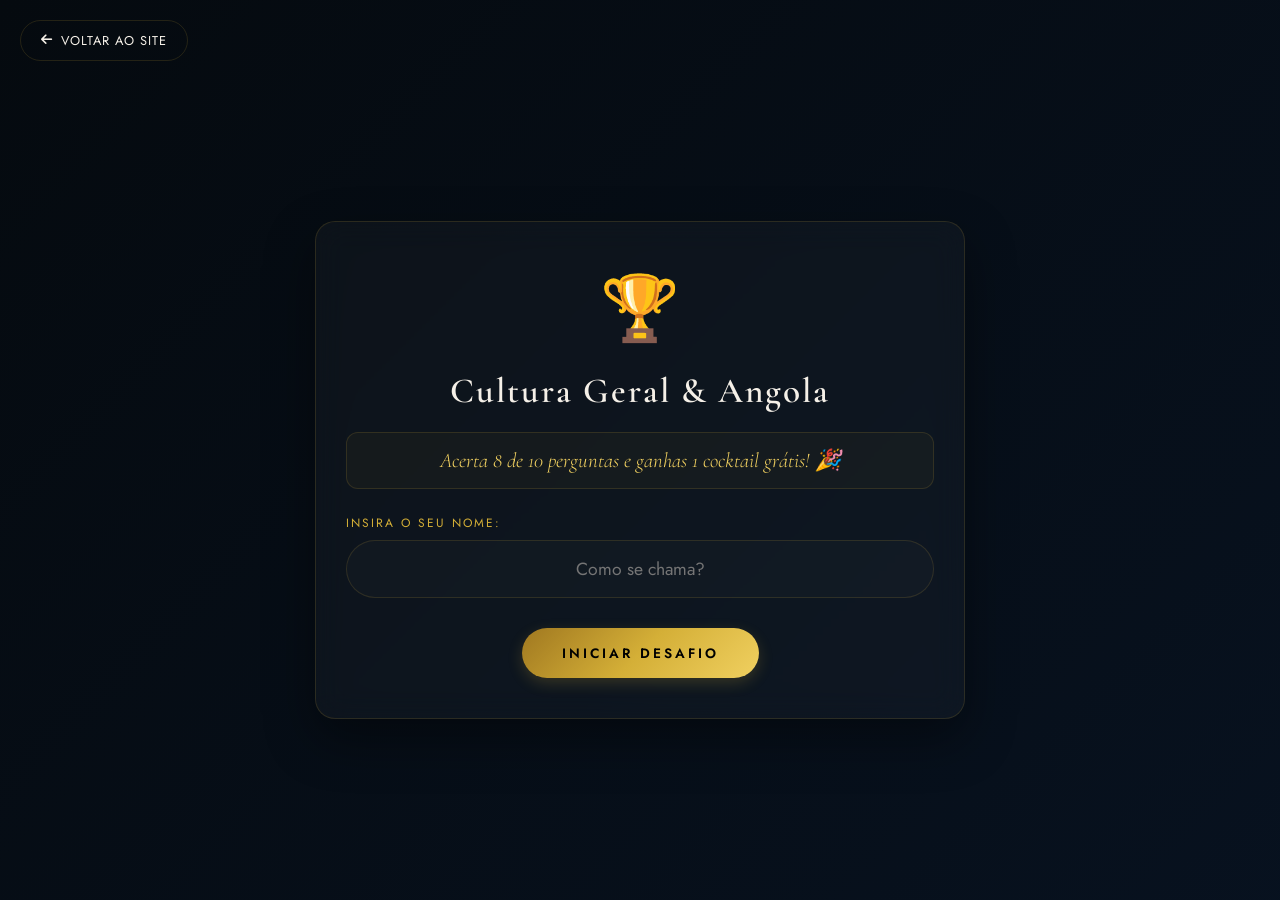
<file: quiz.html>
<!DOCTYPE html>
<html lang="pt-pt">
<head>
    <meta charset="UTF-8">
    <meta name="viewport" content="width=device-width, initial-scale=1.0, maximum-scale=1.0, user-scalable=no">
    <title>Sabor na Taça | O Desafio</title>
    <link rel="stylesheet" href="quiz.css">
    <!-- Fontes do Google e Ícones para a barra superior -->
    <link href="https://fonts.googleapis.com/css2?family=Cormorant+Garamond:ital,wght@0,300;0,600;1,400&family=Jost:wght@200;400;600&display=swap" rel="stylesheet">
    <link rel="stylesheet" href="https://cdnjs.cloudflare.com/ajax/libs/font-awesome/6.5.1/css/all.min.css">
    
    <!-- Ligação com o novo arquivo de estilos CSS separado -->
    <link rel="stylesheet" href="quiz.css">
</head>
<body>

    <!-- Botão simples para regressar ao site principal index.html -->
    <a href="index.html" class="btn-voltar">
        <i class="fa-solid fa-arrow-left"></i> Voltar ao Site
    </a>

    <!-- Balão de aviso flutuante para respostas certas ou erradas -->
    <div class="aviso" id="caixaAviso"></div>

    <!-- Contentor principal do jogo com efeito de vidro -->
    <div class="caixa">
        
        <!-- TELA 1: Registo do Nome do Aluno/Cliente -->
        <div class="tela ativa" id="telaInicio">
            <span class="icone">🏆</span>
            <h3 class="titulo-principal">Cultura Geral & Angola</h3>
            
            <div class="banner-premio">
                <h3>Acerta 8 de 10 perguntas e ganhas 1 cocktail grátis! 🎉</h3>
            </div>
            
            <div class="campo-nome">
                <label for="nomeInput">Insira o seu nome:</label>
                <input type="text" id="nomeInput" placeholder="Como se chama?" maxlength="24" />
            </div>
            
            <button class="botao" onclick="começarJogo()">Iniciar Desafio</button>
        </div>

        <!-- TELA 2: Painel de Perguntas e Respostas -->
        <div class="tela" id="telaJogo">
            <div class="topo-jogo">
                <div class="jogador" id="nomeJogador">Olá, Convidado! 👋</div>
                
                <!-- Estrutura do cronómetro circular de 15 segundos -->
                <div class="cronometro">
                    <svg width="50" height="50" viewBox="0 0 50 50">
                        <circle class="tempo-fundo" cx="25" cy="25" r="23"/>
                        <circle class="tempo-arco" id="arcoTempo" cx="25" cy="25" r="23"/>
                    </svg>
                    <div class="tempo-numero" id="numeroTempo">15</div>
                </div>
                
                <!-- Indicador de estrelas ganhas -->
                <div class="estrelas" id="painelEstrelas">☆☆☆☆☆</div>
            </div>
            
            <div class="info-pergunta">
                <span id="contadorPerguntas">Pergunta 1 de 10</span>
            </div>
            
            <!-- Barra de progresso visual -->
            <div class="barra-fundo">
                <div class="barra-progresso" id="progresso"></div>
            </div>
            
            <!-- Bloco onde aparece a pergunta ativa -->
            <div class="pergunta-bloco">
                <span class="badge" id="dificuldadeBadge">Fácil 🟢</span>
                <p class="pergunta-texto" id="textoPergunta">Carregando...</p>
            </div>
            
            <!-- Grelha onde são geradas as 4 opções de resposta -->
            <div class="opcoes-grelha" id="opcoes"></div>
        </div>

        <!-- TELA 3: Painel de Resultados Finais -->
        <div class="tela" id="telaFim">
            <span class="icone" id="iconeFinal">🏆</span>
            <h1 class="titulo-final" id="tituloFim">Fim de Jogo!</h1>
            <p class="subtitulo-final" id="subtituloFim"></p>
            
            <!-- Mostrador da pontuação numérica -->
            <div class="resultado-pontos">
                <span>Pontuação Final</span>
                <div class="pontos-numero" id="pontosFim">0/10</div>
            </div>
            
            <!-- Bloco de prémio que aparece apenas se o utilizador vencer (>= 8 acertos) -->
            <div class="painel-vencedor" id="blocoPremio" style="display:none;">
                <p>🎉 Recompensa Ativada!</p>
                <h2>Ganhou um Cocktail Grátis!</h2>
                <div class="codigo-premio" id="codigoCupao">SNT-XXXX</div>
                <p class="nota">Mostre este código à nossa equipa na banca da feira.</p>
            </div>
            
            <button class="botao" onclick="reiniciarJogo()">Tentar Novamente</button><br>
            <a href="index.html" class="botao-borda">Voltar à Página Inicial</a>
        </div>
    </div>

    <!-- Script de lógica do jogo -->
    <script>
        // Banco de perguntas sobre Angola e Cultura Geral
        const bancoPerguntas = [
          {q:"Qual é a capital de Angola?",o:["Luanda","Benguela","Huambo","Lubango"],a:0,d:"easy"},
          {q:"Em que ano Angola se tornou independente?",o:["1974","1975","1976","1980"],a:1,d:"easy"},
          {q:"Qual é a moeda oficial de Angola?",o:["Real","Kwanza","Rand","Euro"],a:1,d:"easy"},
          {q:"Qual é o idioma oficial de Angola?",o:["Francês","Inglês","Português","Espanhol"],a:2,d:"easy"},
          {q:"Qual é o principal produto exportado por Angola?",o:["Café","Diamantes","Petróleo","Madeira"],a:2,d:"easy"},
          {q:"A kizomba é um estilo de quê?",o:["Culinária","Dança e música","Artesanato","Vestuário"],a:1,d:"easy"},
          {q:"Em que continent fica Angola?",o:["Ásia","América","África","Europa"],a:2,d:"easy"},
          {q:"Qual é o rio mais importante de Angola?",o:["Cunene","Cuanza","Zambeze","Cassai"],a:1,d:"easy"},
          {q:"Qual cor da bandeira de Angola representa o sangue?",o:["Preto","Amarelo","Vermelho","Verde"],a:2,d:"easy"},
          {q:"Quantas cores tem a bandeira de Angola?",o:["3","4","2","5"],a:2,d:"easy"},
          {q:"Qual é a cidade angolana chamada 'rainha do planalto'?",o:["Benguela","Lubango","Huambo","Malanje"],a:2,d:"medium"},
          {q:"Qual é o pico mais alto de Angola?",o:["Serra do Moco","Monte Mário","Tundavala","Serra da Neve"],a:0,d:"medium"},
          {q:"Quantas províncias tem Angola?",o:["14","16","18","20"],a:2,d:"medium"},
          {q:"Qual é a língua do grupo étnico Bakongo?",o:["Umbundo","Kikongo","Kimbundu","Chokwe"],a:1,d:"medium"},
          {q:"Quem foi o fundador do MPLA?",o:["Jonas Savimbi","Holden Roberto","Agostinho Neto","Lúcio Lara"],a:2,d:"medium"},
          {q:"Qual é a fórmula química da água?",o:["CO₂","H₂O","O₂","NaCl"],a:1,d:"medium"},
          {q:"Qual escritor angolano é autor de 'Mayombe'?",o:["Ondjaki","José Eduardo Agualusa","Pepetela","Manuel Rui"],a:2,d:"medium"},
          {q:"Em que ano foi fundada a cidade de Luanda?",o:["1575","1600","1650","1520"],a:0,d:"hard"},
          {q:"Em que ano terminou a guerra civil em Angola?",o:["1999","2000","2002","2004"],a:2,d:"hard"},
          {q:"O rio Cunene faz fronteira entre Angola e qual país?",o:["Zâmbia","RDC","Namíbia","Botswana"],a:2,d:"hard"}
        ];

        // Variáveis de controle de estado do jogo
        var jogador = "";
        var perguntasSelecionadas = [];
        var perguntaAtualIndex = 0;
        var score = 0;
        var temporizador = null;
        var tempoRestante = 15;
        
        const totalPerguntas = 10;
        const tempoLimite = 15;
        const minimoParaVencer = 8;

        // Função para alternar de tela de forma simples
        function mudarTela(idTela) {
            var telas = document.querySelectorAll('.tela');
            for (var i = 0; i < telas.length; i++) {
                telas[i].classList.remove('ativa');
            }
            document.getElementById(idTela).classList.add('ativa');
        }

        // Função simples para baralhar elementos (Algoritmo padrão de troca)
        function baralhar(lista) {
            var novaLista = [...lista];
            for (var i = novaLista.length - 1; i > 0; i--) {
                var j = Math.floor(Math.random() * (i + 1));
                var temp = novaLista[i];
                novaLista[i] = novaLista[j];
                novaLista[j] = temp;
            }
            return novaLista;
        }

        // Seleciona 10 perguntas misturadas por dificuldade para a partida
        function obterPerguntasPartida() {
            var faceis = baralhar(bancoPerguntas.filter(p => p.d === "easy")).slice(0, 3);
            var medias = baralhar(bancoPerguntas.filter(p => p.d === "medium")).slice(0, 4);
            var dificeis = baralhar(bancoPerguntas.filter(p => p.d === "hard")).slice(0, 3);
            return [...faceis, ...medias, ...dificeis];
        }

        // Gera o código do cupão de prémio para o vencedor mostrar no bar
        function gerarCodigoPremio() {
            var caracteres = 'ABCDEFGHJKLMNPQRSTUVWXYZ23456789';
            var codigo = 'SNT-';
            for (var i = 0; i < 6; i++) {
                codigo += caracteres[Math.floor(Math.random() * caracteres.length)];
            }
            return codigo;
        }

        // Evento ao clicar em Iniciar
    
          function começarJogo() {
         var input = document.getElementById('nomeInput'); // <-- Alterado aqui!
         jogador = input.value.trim() || "Convidado";
          perguntasSelecionadas = obterPerguntasPartida();
         perguntaAtualIndex = 0;
         score = 0;
         document.getElementById('nomeJogador').textContent = "Olá, " + jogador + " 👋";
    mudarTela('telaJogo');
    carregarPergunta();
}

        // Carrega a pergunta atual no ecrã
        function carregarPergunta() {
            if (perguntaAtualIndex >= totalPerguntas) {
                terminarJogo();
                return;
            }

            var dadosPergunta = perguntasSelecionadas[perguntaAtualIndex];
            var badgeInfo = {
                easy: { texto: "Fácil 🟢", classe: "d-easy" },
                medium: { texto: "Médio 🟠", classe: "d-medium" },
                hard: { texto: "Difícil 🔴", classe: "d-hard" }
            }[dadosPergunta.d];

            document.getElementById('contadorPerguntas').textContent = "Pergunta " + (perguntaAtualIndex + 1) + " de " + totalPerguntas;
            document.getElementById('progresso').style.width = ((perguntaAtualIndex / totalPerguntas) * 100) + "%";

            var badge = document.getElementById('dificuldadeBadge');
            badge.textContent = badgeInfo.texto;
            badge.className = 'diff-badge ' + badgeInfo.classe;

            document.getElementById('textoPergunta').textContent = dadosPergunta.q;

            // Baralha as opções para não ficarem sempre no mesmo sítio
            var ordemOpcoes = baralhar([0, 1, 2, 3]);
            var indexCorreto = ordemOpcoes.indexOf(dadosPergunta.a);
            var blocoOpcoes = document.getElementById('opcoes');
            blocoOpcoes.innerHTML = '';

            var letras = ['A', 'B', 'C', 'D'];
            ordemOpcoes.forEach((opcaoIndex, posicaoGrid) => {
                var botaoOpcao = document.createElement('button');
                botaoOpcao.className = 'opcao';
                botaoOpcao.innerHTML = '<span class="opcao-letra">' + letras[posicaoGrid] + '</span><span>' + dadosPergunta.o[opcaoIndex] + '</span>';
                botaoOpcao.addEventListener('click', () => verificarResposta(opcaoIndex === dadosPergunta.a, posicaoGrid, indexCorreto, botaoOpcao));
                blocoOpcoes.appendChild(botaoOpcao);
            });

            iniciarCronometro(indexCorreto);
        }

        // Controle do tempo de 15 segundos por rodada
        function iniciarCronometro(indexCorreto) {
            clearInterval(temporizador);
            tempoRestante = tempoLimite;
            atualizarVisualTempo(tempoRestante);
            
            temporizador = setInterval(() => {
                tempoRestante--;
                atualizarVisualTempo(tempoRestante);
                if (tempoRestante <= 0) {
                    clearInterval(temporizador);
                    estourouTempo(indexCorreto);
                }
            }, 1000);
        }

        // Desenha visualmente o tempo na barra circular
        function atualizarVisualTempo(t) {
            var arco = document.getElementById('arcoTempo');
            var numero = document.getElementById('numeroTempo');
            var circunferencia = 145;
            var offset = circunferencia * (1 - t / tempoLimite);
            
            arco.style.strokeDashoffset = offset;
            numero.textContent = t;

            var avisoLaranja = t <= 5;
            var avisoVermelho = t <= 3;

            arco.className = 'tempo-arco' + (avisoVermelho ? ' danger' : (avisoLaranja ? ' warn' : ''));
            numero.className = 'tempo-numero' + (avisoVermelho ? ' danger' : (avisoLaranja ? ' warn' : ''));
        }

        // Executado quando o utilizador clica numa opção
        function verificarResposta(eCorreto, posicaoClicada, indexCorreto, botao) {
            clearInterval(temporizador);
            
            var todasOpcoes = document.querySelectorAll('.opcao');
            todasOpcoes.forEach(b => b.disabled = true);

            if (eCorreto) {
                botao.classList.add('correct');
                score++;
                atualizarEstrelas();
                mostrarAviso('c', 'Excelente! 🎯');
            } else {
                botao.classList.add('wrong');
                todasOpcoes[indexCorreto].classList.add('reveal');
                mostrarAviso('w', 'Ops! Resposta errada 😬');
            }

            setTimeout(() => {
                perguntaAtualIndex++;
                carregarPergunta();
            }, 1500);
        }

        // Caso o tempo acabe antes de responder
        function estourouTempo(indexCorreto) {
            var todasOpcoes = document.querySelectorAll('.opcao');
            todasOpcoes.forEach(b => b.disabled = true);
            todasOpcoes[indexCorreto].classList.add('reveal');
            mostrarAviso('t', 'Tempo esgotado! ⏰');

            setTimeout(() => {
                perguntaAtualIndex++;
                carregarPergunta();
            }, 1500);
        }

        // Atualiza as estrelas no topo da tela do jogo
        function atualizarEstrelas() {
            var textoEstrelas = '';
            for (var i = 0; i < 5; i++) {
                textoEstrelas += i < score ? '⭐' : '☆';
            }
            document.getElementById('painelEstrelas').textContent = textoEstrelas;
        }

        // Exibe balões com dicas rápidas
        function mostrarAviso(tipo, mensagem) {
            var caixa = document.getElementById('caixaAviso');
            caixa.textContent = mensagem;
            caixa.className = 'aviso ' + tipo;
            caixa.style.opacity = '1';
            setTimeout(() => {
                caixa.style.opacity = '0';
            }, 1200);
        }

        // Finaliza o jogo e calcula a vitória ou derrota
        function terminarJogo() {
            clearInterval(temporizador);
            var venceu = score >= minimoParaVencer;

            document.getElementById('iconeFinal').textContent = venceu ? '🏆' : '🎭';
            document.getElementById('tituloFim').textContent = venceu ? 'Parabéns!' : 'Quase lá!';
            document.getElementById('subtituloFim').textContent = venceu ? 
                jogador + ", ganhaste um cocktail de graça! 🍸" : 
                jogador + ", precisas de pelo menos 8 respostas certas para ganhar.";
                
            document.getElementById('pontosFim').textContent = score + "/" + totalPerguntas;

            if (venceu) {
                document.getElementById('codigoCupao').textContent = gerarCodigoPremio();
                document.getElementById('blocoPremio').style.display = 'block';
                soltarConfettis();
            } else {
                document.getElementById('blocoPremio').style.display = 'none';
            }
            mudarTela('telaFim');
        }

        // Reinicia todos os dados para uma nova tentativa
        function reiniciarJogo() {
            perguntasSelecionadas = obterPerguntasPartida();
            perguntaAtualIndex = 0;
            score = 0;
            document.getElementById('painelEstrelas').textContent = '☆☆☆☆☆';
            mudarTela('telaJogo');
            carregarPergunta();
        }

        // Efeito simples de queda de confettis para comemoração
        function soltarConfettis() {
            var cores = ['#D4AF37', '#FFD700', '#FF2D78', '#ffffff'];
            for (var i = 0; i < 50; i++) {
                setTimeout(() => {
                    var confetti = document.createElement('div');
                    confetti.className = 'cp';
                    var tamanho = 6 + Math.random() * 8;
                    confetti.style.cssText = 'left:' + (Math.random() * 100) + 'vw;top:-20px;width:' + tamanho + 'px;height:' + tamanho + 'px;background:' + cores[Math.floor(Math.random() * cores.length)] + ';animation-duration:' + (2 + Math.random() * 2) + 's;';
                    document.body.appendChild(confetti);
                    setTimeout(() => confetti.remove(), 3000);
                }, i * 35);
            }
        }

        // Permite pressionar Enter na caixa de nome para iniciar
        document.getElementById('nameInput').addEventListener('keydown', e => {
            if (e.key === 'Enter') começarJogo();
        });
    </script>
</body>
</html>
</file>
<file: quiz.css>
/* ============================================================
1. DEFINIÇÃO DE CORES E VARIÁVEIS GLOBAIS
============================================================
*/
:root {
    --ouro: #d4af37;           /* Dourado Imperial */
    --ouro-claro: #f0d060;     /* Dourado Brilhante */
    --ouro-escuro: #a07820;    /* Dourado de Fundo */
    --preto: #050a0f;          /* Azul Escuro Quase Preto */
    --azul-escuro: #0a192f;    /* Azul Premium para Detalhes */
    --branco-suave: #f5f0e8;   /* Texto Principal */
    --vidro: rgba(255, 255, 255, 0.03); /* Fundo Translúcido */
    --borda-ouro: rgba(212, 175, 55, 0.15); /* Borda Dourada Suave */
    --verde-sucesso: #4CAF50;  /* Cor para Respostas Corretas */
    --rosa-erro: #FF2D78;      /* Cor para Respostas Erradas */
}

/* ============================================================
2. RESET E CONFIGURAÇÕES DO CORPO (BODY)
============================================================
*/
* {
    margin: 0;
    padding: 0;
    box-sizing: border-box;
    -webkit-tap-highlight-color: transparent;
}

body {
    font-family: 'Jost', sans-serif;
    background: linear-gradient(135deg, var(--preto) 0%, var(--azul-escuro) 50%, var(--preto) 100%);
    background-size: 400% 400%;
    animation: moverGradiente 15s ease infinite;
    color: var(--branco-suave);
    min-height: 100vh;
    display: flex;
    flex-direction: column;
    align-items: center;
    justify-content: center;
    overflow-x: hidden;
    padding: 20px 10px;
}

/* Animação suave para o fundo dinâmico */
@keyframes moverGradiente {
    0% { background-position: 0% 50%; }
    50% { background-position: 100% 50%; }
    100% { background-position: 0% 50%; }
}

/* ============================================================
3. BOTÃO DE REGRESSO E COMPONENTES GERAIS
============================================================
*/
.btn-voltar {
    position: absolute;
    top: 20px;
    left: 20px;
    background: transparent;
    border: 1px solid var(--borda-ouro);
    color: var(--branco-suave);
    padding: 10px 20px;
    border-radius: 50px;
    text-decoration: none;
    font-size: 0.8rem;
    letter-spacing: 1px;
    text-transform: uppercase;
    transition: 0.3s ease;
    display: flex;
    align-items: center;
    gap: 8px;
    z-index: 10;
}

.btn-voltar:hover {
    border-color: var(--ouro);
    color: var(--ouro);
    background: rgba(212, 175, 55, 0.05);
}

/* Balão de feedback flutuante (Toast) */
.aviso {
    position: fixed;
    top: 30px;
    left: 50%;
    transform: translateX(-50%);
    padding: 12px 35px;
    font-family: 'Cormorant Garamond', serif;
    font-size: 1.2rem;
    font-weight: 600;
    z-index: 100;
    opacity: 0;
    transition: 0.3s ease;
    border-radius: 50px;
    pointer-events: none;
    box-shadow: 0 10px 30px rgba(0, 0, 0, 0.5);
}

.aviso.c { background: rgba(76, 175, 80, 0.95); color: #fff; border: 1px solid var(--verde-sucesso); }
.aviso.w { background: rgba(255, 45, 120, 0.9); color: #fff; border: 1px solid var(--rosa-erro); }
.aviso.t { background: rgba(255, 140, 0, 0.9); color: #fff; border: 1px solid #FF8C00; }

/* ============================================================
4. CONTENTOR PRINCIPAL (GLASS CONTAINER)
============================================================
*/
.caixa {
    max-width: 650px;
    width: 100%;
    background: var(--vidro);
    border: 1px solid var(--borda-ouro);
    padding: 40px 30px;
    border-radius: 20px;
    backdrop-filter: blur(15px);
    -webkit-backdrop-filter: blur(15px);
    box-shadow: 0 20px 50px rgba(0, 0, 0, 0.4);
    text-align: center;
    position: relative;
    margin-top: 40px;
}

/* Controle de telas ativas/inativas */
.tela {
    display: none;
    flex-direction: column;
    align-items: center;
    animation: abrirTela 0.5s ease-out forwards;
}

.tela.ativa {
    display: flex;
}

@keyframes abrirTela {
    from { opacity: 0; transform: translateY(10px); }
    to { opacity: 1; transform: translateY(0); }
}

/* Ícones Flutuantes */
.icone {
    font-size: 4rem;
    margin-bottom: 15px;
    display: inline-block;
    animation: flutuar 3s ease-in-out infinite;
}

@keyframes flutuar {
    0%, 100% { transform: translateY(0) rotate(-4deg); }
    50% { transform: translateY(-10px) rotate(4deg); }
}

/* ============================================================
5. TELA 1: ENTRADA E BOAS-VINDAS
============================================================
*/
.titulo-principal {
    font-family: 'Cormorant Garamond', serif;
    font-size: 2.2rem;
    font-weight: 600;
    letter-spacing: 2px;
    margin-bottom: 20px;
}

.banner-premio {
    border: 1px solid var(--borda-ouro);
    background: rgba(212, 175, 55, 0.04);
    padding: 15px 20px;
    border-radius: 12px;
    margin-bottom: 25px;
    width: 100%;
}

.banner-premio h3 {
    font-family: 'Cormorant Garamond', serif;
    font-size: 1.3rem;
    color: var(--ouro-claro);
    font-style: italic;
    font-weight: 300;
}

.campo-nome {
    width: 100%;
    margin-bottom: 30px;
    text-align: left;
}

.campo-nome label {
    display: block;
    font-size: 0.75rem;
    letter-spacing: 2px;
    color: var(--ouro);
    text-transform: uppercase;
    margin-bottom: 8px;
}

.campo-nome input {
    width: 100%;
    background: rgba(255, 255, 255, 0.02);
    border: 1px solid var(--borda-ouro);
    color: var(--branco-suave);
    font-family: 'Jost', sans-serif;
    font-size: 1.1rem;
    padding: 15px 20px;
    outline: none;
    border-radius: 50px;
    transition: 0.3s ease;
    text-align: center;
}

.campo-nome input:focus {
    border-color: var(--ouro);
    box-shadow: 0 0 15px rgba(212, 175, 55, 0.15);
    background: rgba(255, 255, 255, 0.05);
}

/* Botões Reutilizáveis */
.botao {
    background: linear-gradient(135deg, var(--ouro-escuro), var(--ouro), var(--ouro-claro));
    color: #000;
    border: none;
    padding: 15px 40px;
    border-radius: 50px;
    font-family: 'Jost', sans-serif;
    font-weight: 600;
    font-size: 0.85rem;
    letter-spacing: 3px;
    text-transform: uppercase;
    transition: 0.3s ease;
    cursor: pointer;
    box-shadow: 0 5px 15px rgba(212, 175, 55, 0.2);
}

.botao:hover {
    transform: translateY(-2px);
    box-shadow: 0 10px 25px rgba(212, 175, 55, 0.4);
}

.botao-borda {
    background: transparent;
    border: 1px solid rgba(212, 175, 55, 0.4);
    color: var(--ouro);
    padding: 12px 35px;
    border-radius: 50px;
    font-family: 'Jost', sans-serif;
    font-size: 0.8rem;
    letter-spacing: 2px;
    text-transform: uppercase;
    margin-top: 15px;
    transition: 0.3s ease;
    cursor: pointer;
    text-decoration: none;
    display: inline-block;
}

.botao-borda:hover {
    background: rgba(212, 175, 55, 0.1);
    color: var(--branco-suave);
}

/* ============================================================
6. TELA 2: ARENA DO JOGO (PERGUNTAS)
============================================================
*/
.topo-jogo {
    width: 100%;
    display: flex;
    align-items: center;
    justify-content: space-between;
    margin-bottom: 15px;
    padding-bottom: 15px;
    border-bottom: 1px solid var(--borda-ouro);
}

.jogador {
    font-family: 'Cormorant Garamond', serif;
    font-size: 1.3rem;
    color: var(--ouro);
    font-style: italic;
}

.estrelas {
    font-size: 1.3rem;
}

/* Temporizador Circular */
.cronometro {
    position: relative;
    width: 50px;
    height: 50px;
}

.cronometro svg {
    transform: rotate(-90deg);
}

.tempo-fundo {
    fill: none;
    stroke: rgba(212, 175, 55, 0.1);
    stroke-width: 4;
}

.tempo-arco {
    fill: none;
    stroke: var(--ouro);
    stroke-width: 4;
    stroke-linecap: round;
    stroke-dasharray: 145;
    stroke-dashoffset: 0;
    transition: stroke-dashoffset 1s linear, stroke 0.3s;
}

.tempo-arco.warn { stroke: #FF8C00; }
.tempo-arco.danger { stroke: var(--rosa-erro); }

.tempo-numero {
    position: absolute;
    inset: 0;
    display: flex;
    align-items: center;
    justify-content: center;
    font-family: 'Cormorant Garamond', serif;
    font-size: 1.1rem;
    font-weight: 700;
    color: var(--ouro);
}
.tempo-numero.warn { color: #FF8C00; }
.tempo-numero.danger { color: var(--rosa-erro); }

/* Indicadores de Progresso */
.info-pergunta {
    width: 100%;
    text-align: left;
    margin-bottom: 8px;
}

.info-pergunta span {
    font-size: 0.75rem;
    letter-spacing: 2px;
    color: var(--ouro);
    opacity: 0.6;
    text-transform: uppercase;
}

.barra-fundo {
    width: 100%;
    height: 3px;
    background: rgba(255, 255, 255, 0.05);
    margin-bottom: 25px;
    border-radius: 10px;
    overflow: hidden;
}

.barra-progresso {
    height: 100%;
    background: linear-gradient(90deg, var(--ouro-escuro), var(--ouro-claro));
    width: 0%;
    transition: width 0.4s ease;
}

/* Área de Perguntas */
.pergunta-bloco {
    background: rgba(255, 255, 255, 0.01);
    border: 1px solid var(--borda-ouro);
    padding: 25px;
    border-radius: 15px;
    margin-bottom: 25px;
    width: 100%;
    text-align: left;
}

.badge {
    display: inline-block;
    font-size: 0.65rem;
    letter-spacing: 2px;
    text-transform: uppercase;
    padding: 4px 12px;
    border-radius: 50px;
    border: 1px solid currentColor;
    margin-bottom: 12px;
}

.d-easy { color: #4CAF50; }
.d-medium { color: #FF8C00; }
.d-hard { color: var(--rosa-erro); }

.pergunta-texto {
    font-family: 'Cormorant Garamond', serif;
    font-size: 1.5rem;
    line-height: 1.4;
}

/* ============================================================
7. GRELHA DE RESPOSTAS (BOTÕES OPÇÃO)
============================================================
*/
.opcoes-grelha {
    width: 100%;
    display: grid;
    grid-template-columns: 1fr 1fr;
    gap: 15px;
}

@media (max-width: 500px) {
    .opcoes-grelha {
        grid-template-columns: 1fr;
    }
}

.opcao {
    background: rgba(255, 255, 255, 0.02);
    border: 1px solid var(--borda-ouro);
    color: var(--branco-suave);
    padding: 16px 20px;
    font-family: 'Jost', sans-serif;
    font-size: 0.95rem;
    border-radius: 12px;
    text-align: left;
    transition: 0.25s ease;
    display: flex;
    align-items: center;
    gap: 12px;
    width: 100%;
    cursor: pointer;
}

.opcao:hover:not(:disabled) {
    border-color: var(--ouro);
    background: rgba(212, 175, 55, 0.05);
    transform: translateY(-2px);
}

.opcao:disabled {
    cursor: not-allowed;
}

.opcao-letra {
    font-family: 'Cormorant Garamond', serif;
    font-size: 1.2rem;
    color: var(--ouro);
    font-weight: bold;
}

/* Estados de feedback das respostas */
.opcao.correct {
    background: rgba(76, 175, 80, 0.1);
    border-color: var(--verde-sucesso);
    color: #81C784;
}

.opcao.wrong {
    background: rgba(255, 45, 120, 0.08);
    border-color: var(--rosa-erro);
    color: rgba(255, 255, 255, 0.5);
}

.opcao.reveal {
    background: rgba(76, 175, 80, 0.05);
    border-color: rgba(76, 175, 80, 0.3);
}

/* ============================================================
8. TELA 3: RESULTADOS E CONQUISTAS
============================================================
*/
.titulo-final {
    font-family: 'Cormorant Garamond', serif;
    font-size: 2.8rem;
    color: var(--ouro);
    margin-bottom: 10px;
}

.subtitulo-final {
    font-size: 1.1rem;
    color: #ccc;
    margin-bottom: 25px;
    line-height: 1.4;
}

.resultado-pontos {
    margin-bottom: 25px;
}

.resultado-pontos span {
    font-size: 0.8rem;
    letter-spacing: 2px;
    color: var(--ouro);
    text-transform: uppercase;
    display: block;
    margin-bottom: 5px;
}

.pontos-numero {
    font-family: 'Cormorant Garamond', serif;
    font-size: 4rem;
    color: var(--branco-suave);
    font-weight: bold;
}

/* Área de Prémio Ativada */
.painel-vencedor {
    background: linear-gradient(135deg, rgba(212, 175, 55, 0.1), rgba(212, 175, 55, 0.02));
    border: 1px solid var(--ouro);
    padding: 25px;
    border-radius: 15px;
    margin-bottom: 25px;
    animation: pulsarPrémio 2s infinite;
}

@keyframes pulsarPrémio {
    0%, 100% { box-shadow: 0 0 15px rgba(212, 175, 55, 0.15); }
    50% { box-shadow: 0 0 30px rgba(212, 175, 55, 0.35); }
}

.painel-vencedor h2 {
    font-family: 'Cormorant Garamond', serif;
    font-size: 1.8rem;
    color: var(--ouro-claro);
    margin-bottom: 10px;
}

.codigo-premio {
    font-size: 2rem;
    font-weight: bold;
    letter-spacing: 6px;
    text-shadow: 0 0 10px var(--ouro);
    margin: 15px 0;
}

.painel-vencedor .nota {
    font-size: 0.8rem;
    color: #aaa;
}

/* Confettis Festivos */
.cp {
    position: fixed;
    pointer-events: none;
    z-index: 99;
    animation: cairConfetti linear forwards;
}

@keyframes cairConfetti {
    0% { transform: translateY(-20px) rotate(0); opacity: 1; }
    100% { transform: translateY(100vh) rotate(720deg); opacity: 0; }
}
</file>
